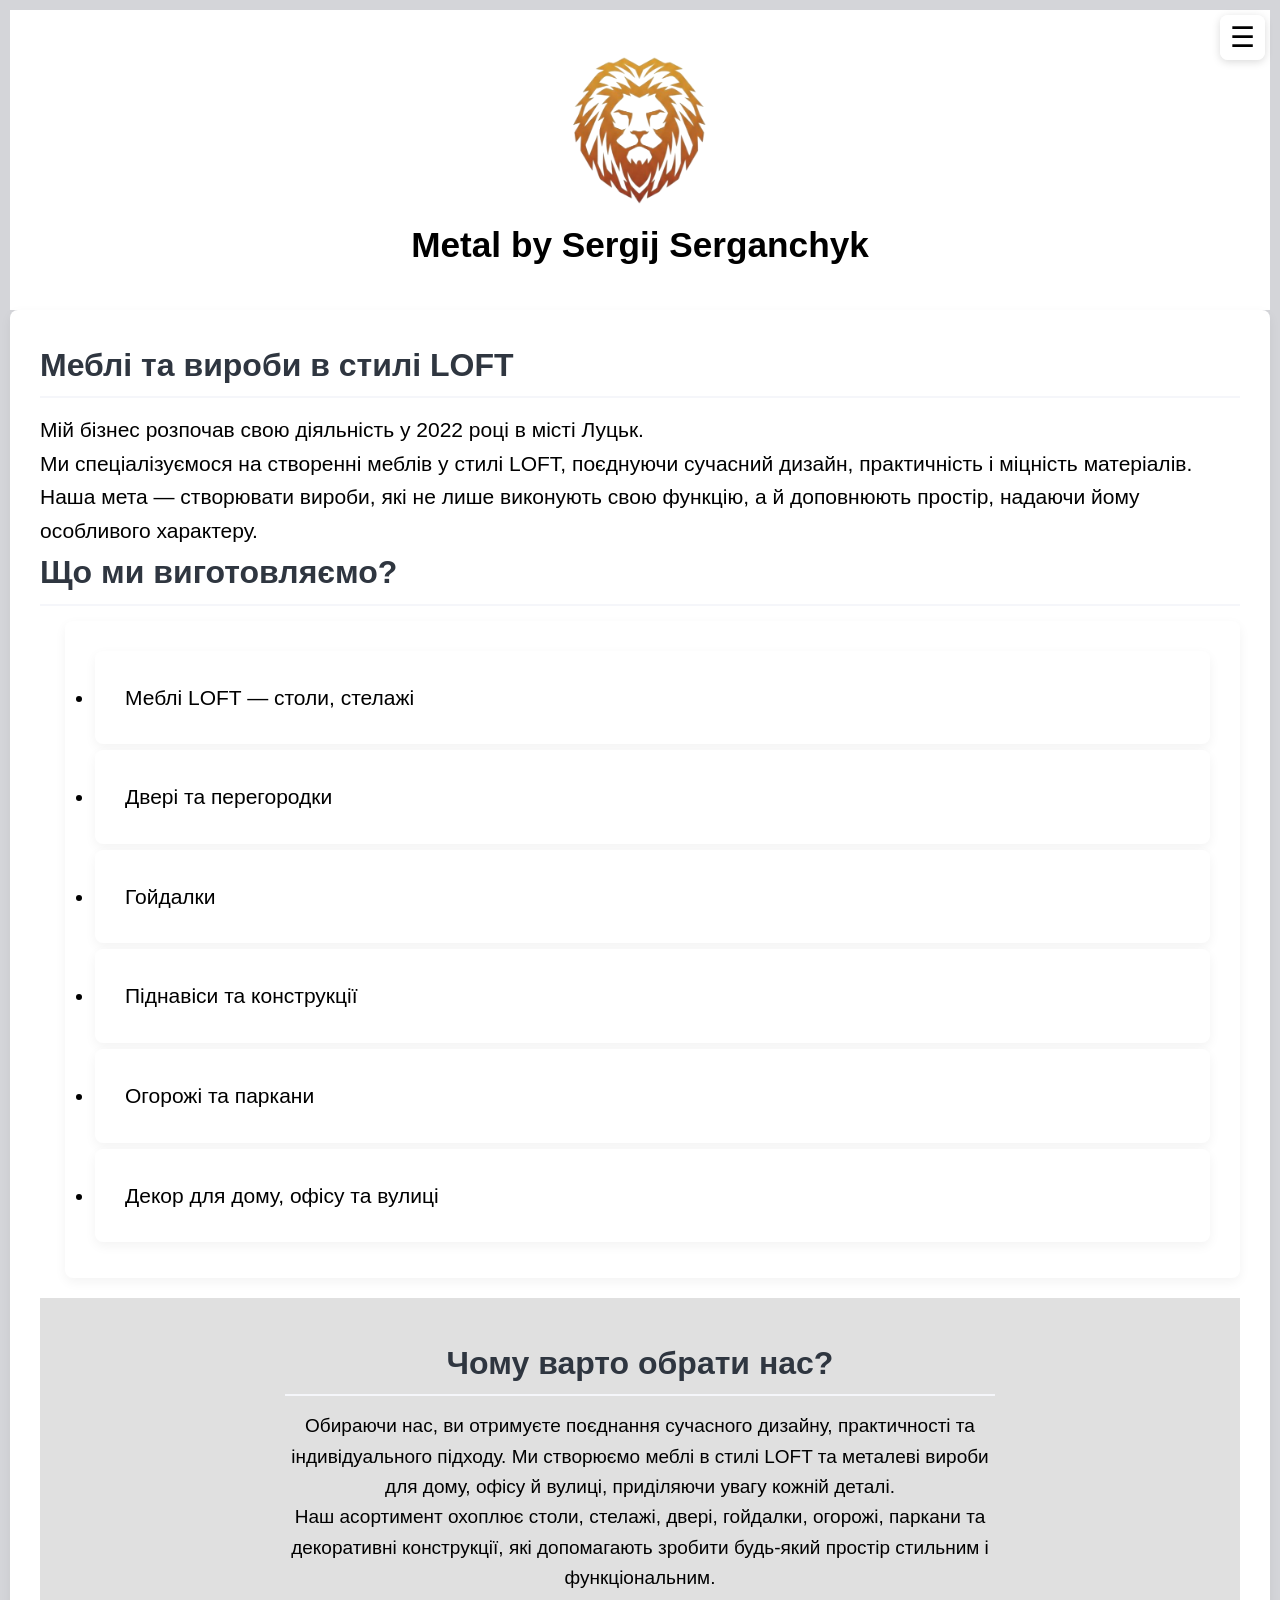
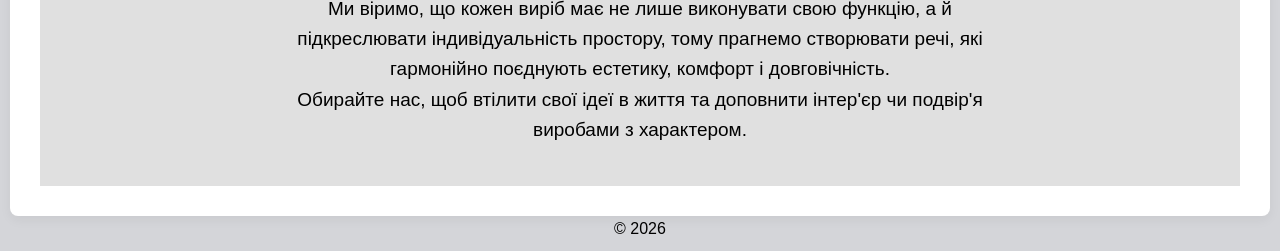
<file: index.html>
<!DOCTYPE html>
<html lang="uk">
<head>
  <meta charset="UTF-8">
  <meta name="viewport" content="width=device-width, initial-scale=1.0">
  <title>Sergij Serganchyk</title>
  <link rel="stylesheet" href="style.css">
  <script src="script.js" defer></script>
</head>
<body>
 <header class="header">
  <img class="header-logo" src="images/logo.jpg" alt="">
        <h1 class="header-h1">Metal by Sergij Serganchyk</h1>
    </header>

    <main class="main-content">
      <section>
              <div>
              <h2 class=".main-content h2">Меблі та вироби в стилі LOFT</h2>
             <p>Мій бізнес розпочав свою діяльність у 2022 році в місті Луцьк. 
              <br>
               Ми спеціалізуємося на створенні меблів у стилі LOFT, поєднуючи сучасний дизайн, 
               практичність і міцність матеріалів. 
               <br> 
               Наша мета — створювати вироби, які не лише виконують 
               свою функцію, а й доповнюють простір, надаючи йому особливого характеру.</p>
              <h2>Що ми виготовляємо?</h2>
              <div class="container-div">
                <ul class="main-content ul">
                  <li class="main-content li">Меблі LOFT — столи, стелажі</li>
                  <li class="main-content li">Двері та перегородки</li>
                  <li class="main-content li">Гойдалки</li>
                  <li class="main-content li">Піднавіси та конструкції</li>
                  <li class="main-content li">Огорожі та паркани</li>
                  <li class="main-content li">Декор для дому, офісу та вулиці</li>
                </ul>
              </div>
            </div>
            </section>
            <section class="about-section">
              <div class="container">
            <h2> Чому варто обрати нас?</h2>
            <p class="end-text">Обираючи нас, ви отримуєте поєднання сучасного дизайну, практичності та 
              індивідуального підходу. Ми створюємо меблі в стилі LOFT та металеві вироби для дому,
               офісу й вулиці, приділяючи увагу кожній деталі. 
               <br>
               Наш асортимент охоплює столи, стелажі, 
               двері, гойдалки, огорожі, паркани та декоративні конструкції, які допомагають 
               зробити будь-який простір стильним і функціональним. 
               <br>
               Ми віримо, що кожен виріб має не лише виконувати свою функцію, а й 
                підкреслювати індивідуальність простору, тому прагнемо створювати речі, які 
                гармонійно поєднують естетику, комфорт і довговічність.
                <br>
               Обирайте нас, щоб втілити свої 
                ідеї в життя та доповнити інтер'єр чи подвір'я виробами з характером.</p>
                </div>
            </section>
        </main>

      <button id="sidebar-toggle" class="burger-btn">&#9776;</button>

        <aside id="sidebar" class="sidebar">
  <nav class="sidebar-menu">
    <a href="index.html">Про нас</a>
    <a href="photo.html">Фототека</a>
    <a href="contacts.html">Контакти</a>
    <a href="social.html">Соц.Мережі</a>
  </nav>
</aside>



    <footer class="footer">
        <p>&copy; 2026</p>
    </footer>

</body>
</html>

</body>
</html>
</file>
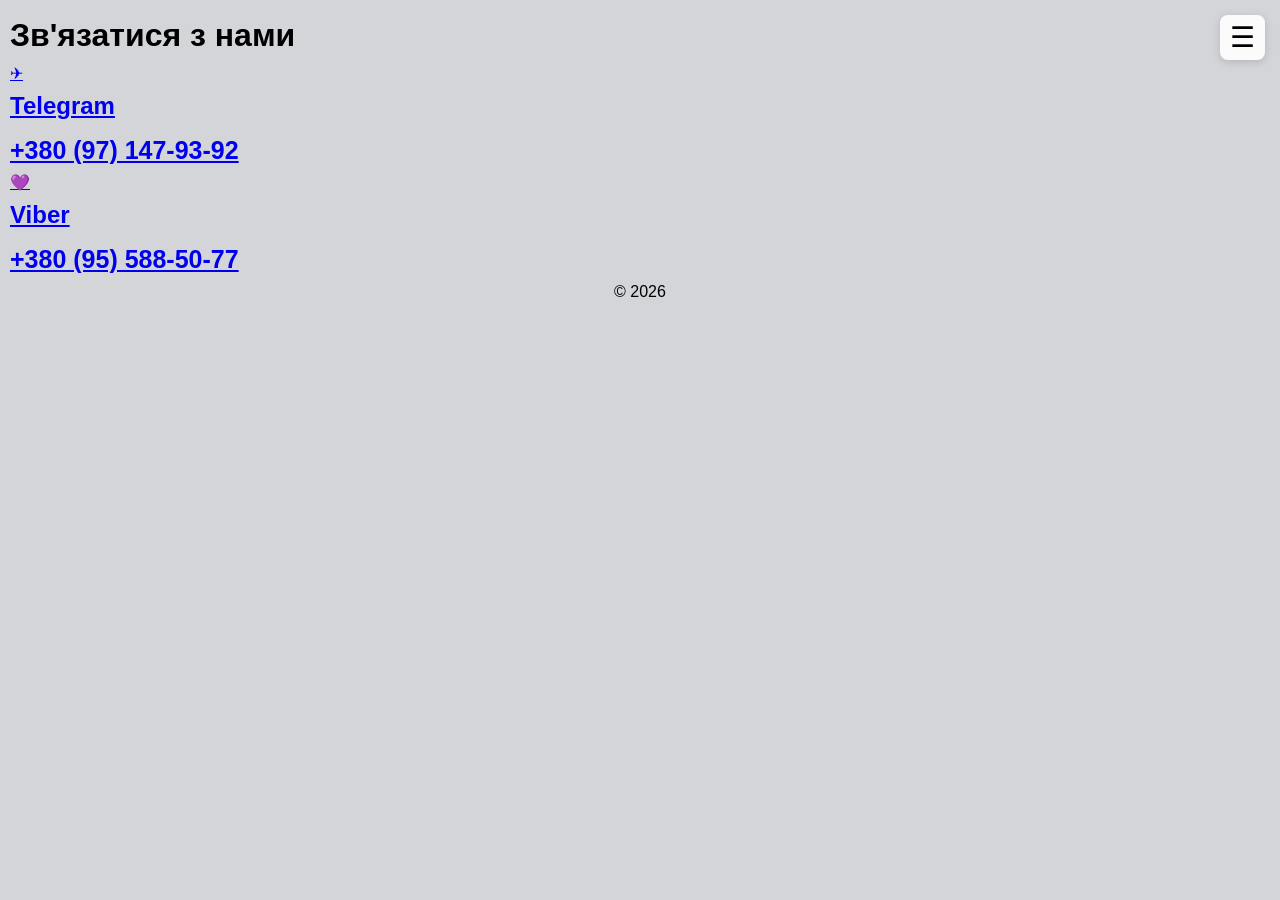
<file: contacts.html>
<!DOCTYPE html>
<html lang="en">
<head>
  <meta charset="UTF-8">
  <meta name="viewport" content="width=device-width, initial-scale=1.0">
  <title>Контакти</title>
  <link rel="stylesheet" href="style.css">
  <script src="script.js" defer></script>
</head>
<body>
  <button id="sidebar-toggle" class="burger-btn">&#9776;</button>

        <aside id="sidebar" class="sidebar">
  <nav class="sidebar-menu">
    <a href="index.html">Про нас</a>
    <a href="photo.html">Фототека</a>
    <a href="contacts.html">Контакти</a>
    <a href="social.html">Соц.Мережі</a>
  </nav>
</aside>
<main class="contacts-container">
    <h1 class="contacts-title">Зв'язатися з нами</h1>
<a href="tel:+380971479392" class="messenger-card phone-card">
    <span class="messenger-icon">✈</span>
    <h2>Telegram</h2>
    <p>+380 (97) 147-93-92</p>
<a href="tel:+380955885077" class="messenger-card phone-card">
    <span class="messenger-icon">💜</span>
    <h2>Viber</h2>
    <p>+380 (95) 588-50-77</p>
  </a>
  <footer class="footer">
        <p>&copy; 2026</p>
    </footer>
</body>
</html>
</file>
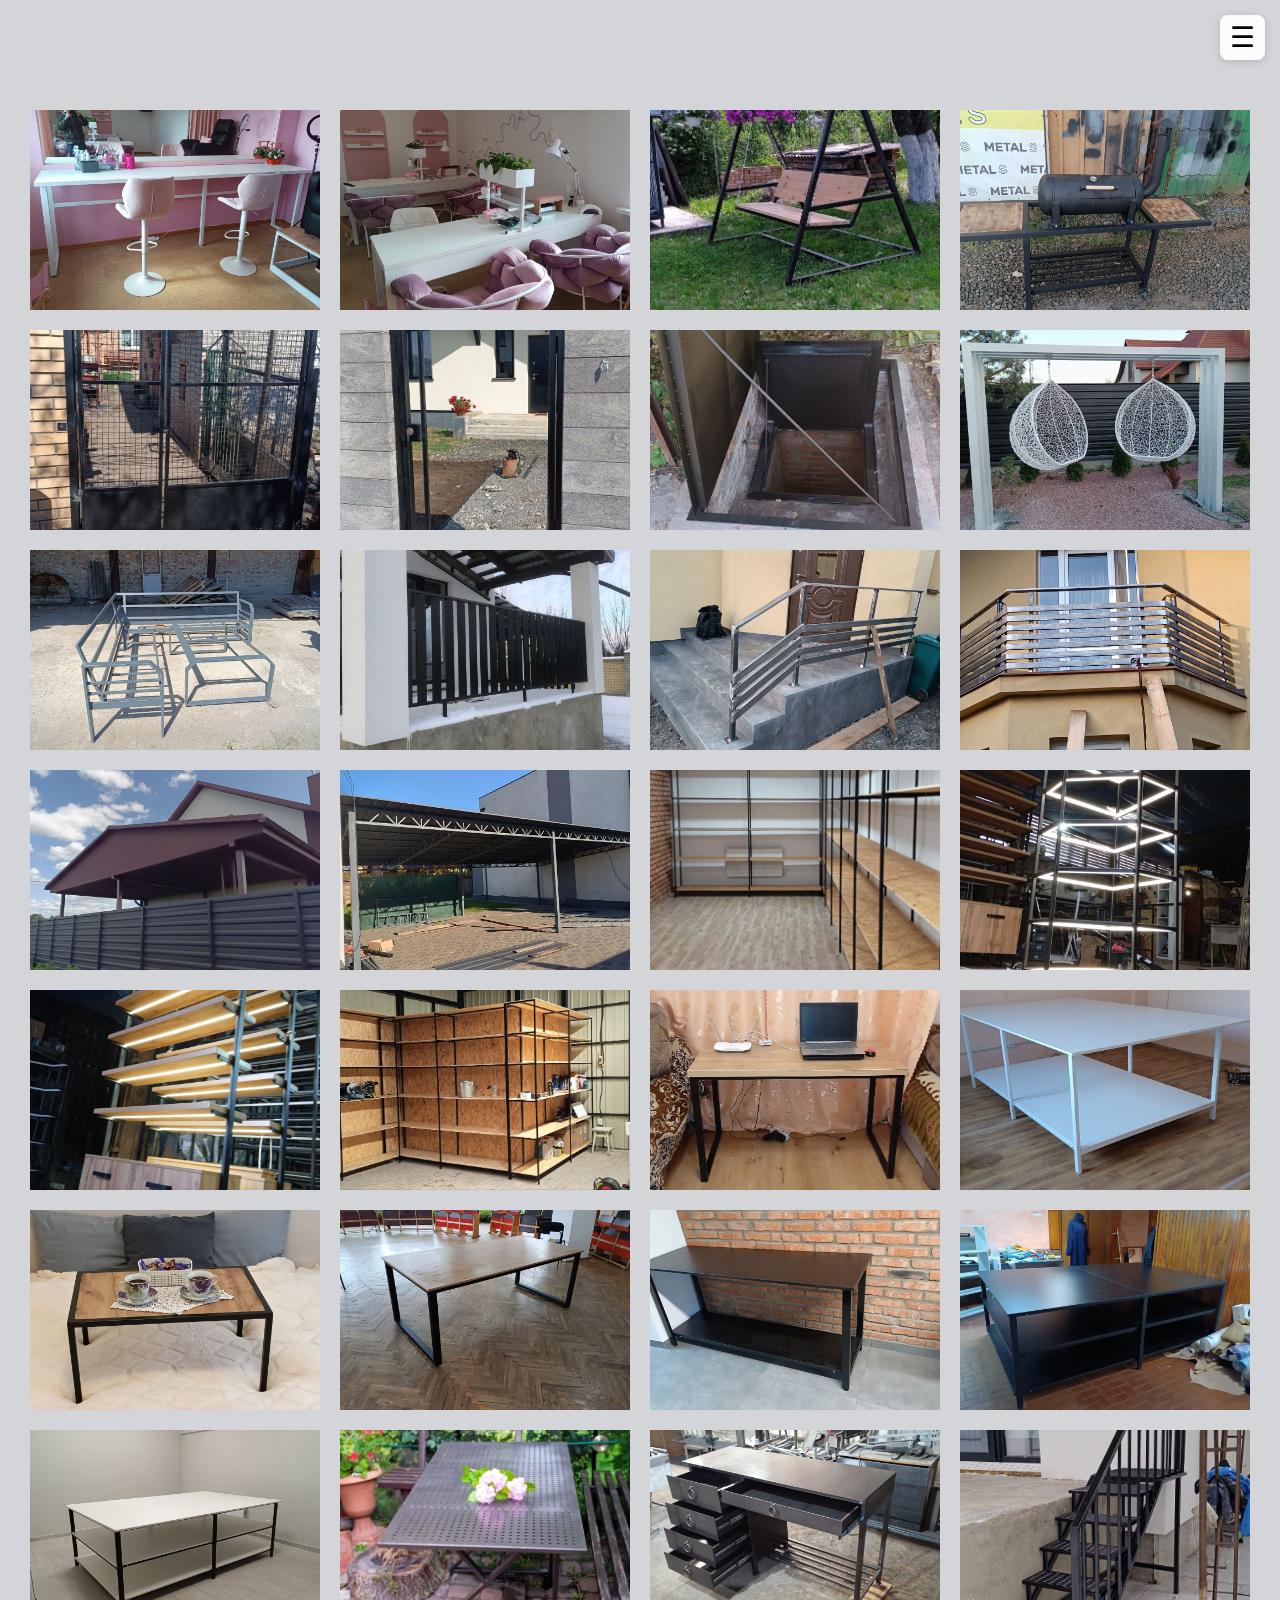
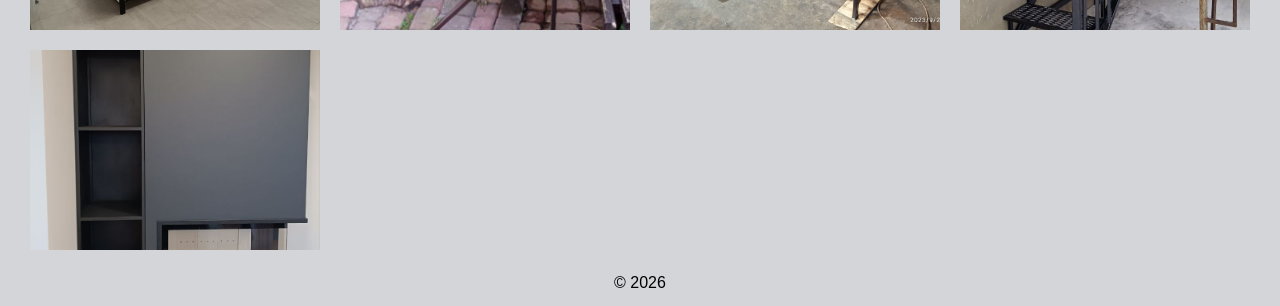
<file: photo.html>
<!DOCTYPE html>
<html lang="uk">
<head>
  <meta charset="UTF-8">
  <meta name="viewport" content="width=device-width, initial-scale=1.0">
  <title>Фототека</title>
  <link rel="stylesheet" href="style.css">
  <script src="script.js" defer></script>
</head>
<body>
  <button id="sidebar-toggle" class="burger-btn">&#9776;</button>

        <aside id="sidebar" class="sidebar">
  <nav class="sidebar-menu">
    <a href="index.html">Про нас</a>
    <a href="photo.html">Фототека</a>
    <a href="contacts.html">Контакти</a>
    <a href="social.html">Соц.Мережі</a>
  </nav>
</aside>



<div class="gallery-grid">
  
  <img src="images/офіс1.jpg" alt="" class="gallery-item">
  <img src="images/офіс2.jpg" alt="" class="gallery-item">
  <img src="images/гойдалка1.jpg" alt="" class="gallery-item">
  <img src="images/буржуйка1.jpg" alt="" class="gallery-item">
  <img src="images/ворота1.jpg" alt="" class="gallery-item">
  <img src="images/ворота2.jpg" alt="" class="gallery-item">
  <img src="images/двері1.jpg" alt="" class="gallery-item">
  <img src="images/двір1.jpg" alt="" class="gallery-item">
  <img src="images/конструкція1.jpg" alt="" class="gallery-item">
  <img src="images/паркан1.jpg" alt="" class="gallery-item">
  <img src="images/паркан2.jpg" alt="" class="gallery-item">
  <img src="images/паркан3.jpg" alt="" class="gallery-item">
  <img src="images/піднавіс1.jpg" alt="" class="gallery-item">
  <img src="images/піднавіс2.jpg" alt="" class="gallery-item">
  <img src="images/стелаж1.jpg" alt="" class="gallery-item">
  <img src="images/стелаж2.jpg" alt="" class="gallery-item">
  <img src="images/стелаж3.jpg" alt="" class="gallery-item">
  <img src="images/стелаж4.jpg" alt="" class="gallery-item">
  <img src="images/стіл1.jpg" alt="" class="gallery-item">
  <img src="images/стіл2.jpg" alt="" class="gallery-item">
  <img src="images/стіл3.jpg" alt="" class="gallery-item">
  <img src="images/стіл4.jpg" alt="" class="gallery-item">
  <img src="images/стіл5.jpg" alt="" class="gallery-item">
  <img src="images/стіл6.jpg" alt="" class="gallery-item">
  <img src="images/стіл7.jpg" alt="" class="gallery-item">
  <img src="images/стіл8.jpg" alt="" class="gallery-item">
  <img src="images/стіл9.jpg" alt="" class="gallery-item">
  <img src="images/сходитапаркан4.jpg" alt="" class="gallery-item">
  <img src="images/шафа1.jpg" alt="" class="gallery-item">
</div>


<div id="gallery-lightbox" class="lightbox">
    <span class="close-btn">&times;</span>
    <button class="arrow-btn prev-btn">❮</button>
    <button class="arrow-btn next-btn">❯</button>
    
    
    <img id="lightbox-img" src="images/офіс1.jpg" alt="Повний розмір">
  </div>

<footer class="footer">
    <p>&copy; 2026</p>
</footer>
</body>
</html>
</file>
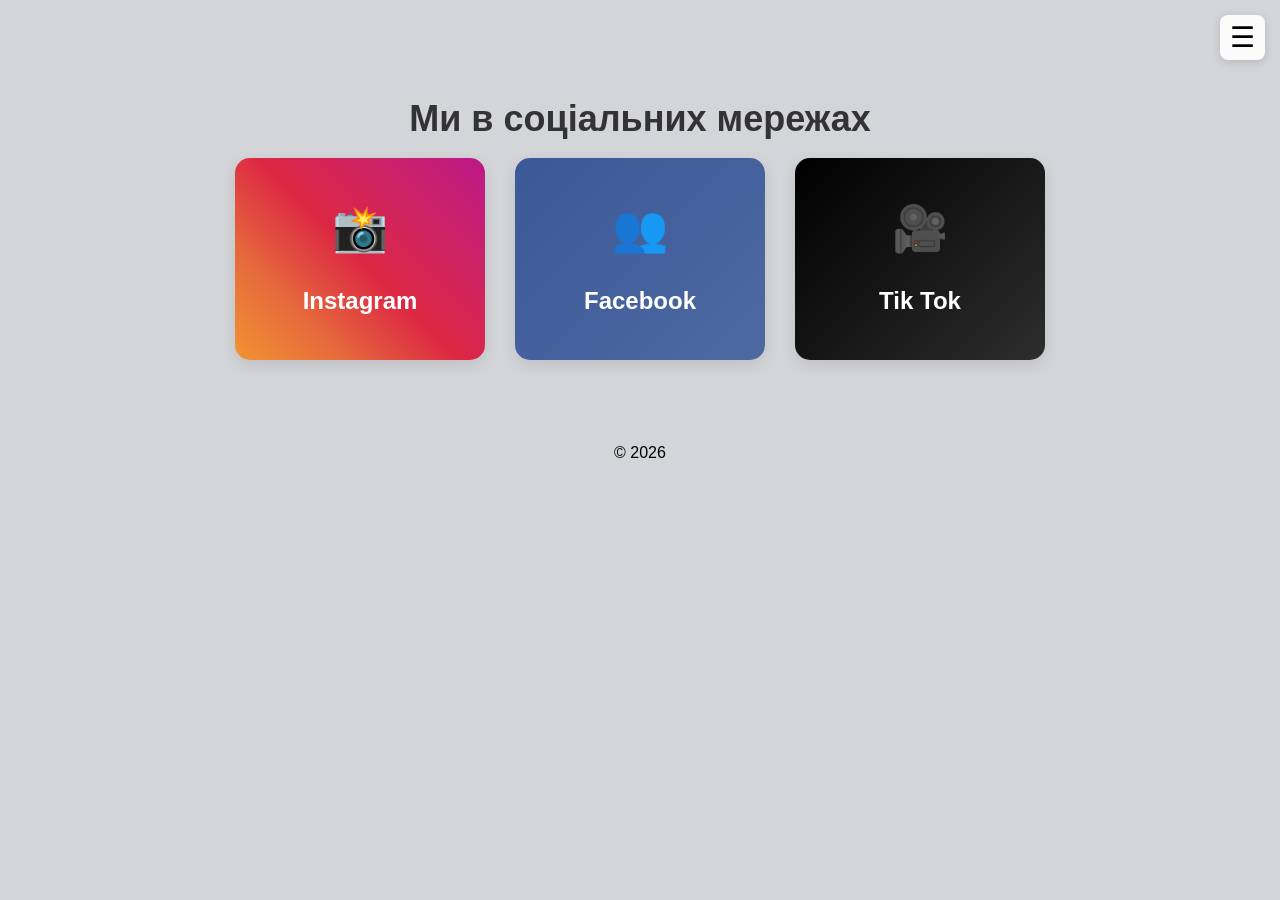
<file: social.html>
<!DOCTYPE html>
<html lang="en">
<head>
  <meta charset="UTF-8">
  <meta name="viewport" content="width=device-width, initial-scale=1.0">
  <title>Соціальні мережі</title>
  <link rel="stylesheet" href="style.css">
  <script src="script.js" defer></script>
</head>
<body>
  <button id="sidebar-toggle" class="burger-btn">&#9776;</button>

        <aside id="sidebar" class="sidebar">
  <nav class="sidebar-menu">
    <a href="index.html">Про нас</a>
    <a href="photo.html">Фототека</a>
    <a href="contacts.html">Контакти</a>
    <a href="social.html">Соц.Мережі</a>
  </nav>
</aside>

  <main class="social-container">
    <h1 class="social-title">Ми в соціальних мережах</h1>

    <div class="social-grid">
      <a href="https://www.instagram.com/sergij_serganchyk?rpxt=dXlrYWQ4cDM3M3pt" 
      target="_blank" class="social-card instagram">
        <span class="social-icon">📸</span>
        <h2>Instagram</h2>
      </a>

      <a href="https://www.facebook.com/share/1CbziwCtso/?mibextid=wwXIfr" target="_blank" class="social-card facebook">
        <span class="social-icon">👥</span>

        <h2>Facebook</h2>
      </a>

      <a href="https://www.tiktok.com/@seghanchuk.metal?_r=1&_t=ZS-9AmFoQpyO2e" 
      target="_blank" class="social-card tiktok">
        <span class="social-icon">🎥</span>
        <h2>Tik Tok</h2> 
      </a>

    </div>
  </main>

  <footer class="footer">
    <p>&copy; 2026</p>
  </footer>

</body>
</html>
</file>
<file: style.css>
* {
    box-sizing: border-box;
    margin: 0;
    padding: 0;
}

body {
    font-family: 'Segoe UI', Arial, sans-serif;
    line-height: 1.6;
    background-color: #d4d5d9;
    color: #000000;
    display: flex;
    flex-direction: column;
    min-height: 100vh;
    padding: 10px;
}


.header {
    background-color: #ffffff;
    color: #000000;
    padding: 25px 0;
    text-align: center;
}

.header-logo {
    max-width: 150px;
    height: auto;
}

.header h1 {
    font-size: 2.2rem;
    margin-bottom: 12px;
}


.main-content {
    flex: 3; 
    background: #ffffff;
    padding: 30px;
    border-radius: 8px;
    box-shadow: 0 4px 12px rgba(0,0,0,0.05);
    font-size: 21px;
}

.main-content h2 {
    color: #2f3640;
    margin-bottom: 15px;
    border-bottom: 2px solid #f5f6fa;
    padding-bottom: 5px;
    font-size: 2.0rem;
}


.main-content ul {
    margin: 10px 0 20px 25px;
}

.main-content li {
    margin-bottom: 6px;
}

.burger-btn {
  position: fixed;
  top: 15px;
  right: 15px;
  font-size: 28px;
  background-color: rgba(255, 255, 255, 0.9);
  color: #000000; 
  border: none;
  border-radius: 8px; 
  width: 45px;
  height: 45px;
  cursor: pointer;
  z-index: 1001; 
  display: flex;
  align-items: center;
  justify-content: center;
  box-shadow: 0 2px 8px rgba(0,0,0,0.15); 
}

.sidebar {
  position: fixed;
  top: 0;
  right: 0;
  width: 250px; 
  height: 100vh;
  background-color: #e0e0e0;
  z-index: 1000;
  transition: transform 0.3s ease-in-out; 

  
  transform: translateX(100%);
  transition: transform 0.3s ease-in-out;
  z-index: 1000;
}


.sidebar.active {
  transform: translateX(0); 
}


.sidebar-menu {
  display: flex;
  flex-direction: column;
  gap: 15px;
}

.sidebar-menu a {
  text-decoration: none;
  color: #000;
  font-size: 24px;
  font-weight: bold;
  text-align: right; 
  display: block;
}

 .footer {
    text-align: center;
 }

 @media (max-width: 786px) {

 }

.about-section {
  background-color: #e0e0e0; 
  width: 100%;
  padding: 40px 0; 
}

.about-section .container {
  max-width: 750px;    
  margin: 0 auto;       
  text-align: center;  
  padding: 0 20px;    
  font-size: 19px;  
}


.gallery-grid {
  display: grid;
  grid-template-columns: repeat(auto-fit, minmax(250px, 1fr));
  gap: 20px;
  padding: 20px;
  margin-top: 80px;
}

.gallery-item {
  width: 100%;
  height: 200px;
  object-fit: cover; 
  cursor: pointer;
  transition: transform 0.2s;
}

.gallery-item:hover {
  transform: scale(1.03); 
}


.lightbox {
  display: none; 
  position: fixed;
  top: 0;
  left: 0;
  width: 100%;
  height: 100%;
  background-color: rgba(0, 0, 0, 0.9);
  z-index: 2000;
  justify-content: center;
  align-items: center;
}




 #lightbox-img {
  max-width: 85%;
  max-height: 85%;
  object-fit: contain;   
};



.close-btn {
  position: absolute;
  top: 30px;
  right: 40px;
  color: #fff;
  font-size: 50px;
  cursor: pointer;
}


.arrow-btn {
  position: absolute;
  top: 50%;
  transform: translateY(-50%);
  background: rgba(255, 255, 255, 0.2);
  border: none;
  color: white;
  font-size: 40px;
  padding: 15px 20px;
  cursor: pointer;
  transition: background 0.3s;
}

.arrow-btn:hover {
  background: rgba(255, 255, 255, 0.5);
}

.prev-btn { left: 20px; }  
.next-btn { right: 20px; } 


.phone-card p {
  font-size: 25px; 
  font-weight: bold;
  margin-top: 5px;
}



.social-container {
  max-width: 900px;
  margin: 60px auto;
  padding: 20px;
  text-align: center;
}

.social-title {
  font-size: 36px;
  margin-bottom: 10px;
  color: #333;
}

.social-subtitle {
  font-size: 18px;
  color: #666;
  margin-bottom: 40px;
}


.social-grid {
  display: flex;
  justify-content: center;
  gap: 30px;
  flex-wrap: wrap; 
}


.social-card {
  display: flex;
  flex-direction: column;
  align-items: center;
  justify-content: center;
  width: 250px;
  padding: 35px 20px;
  border-radius: 15px;
  text-decoration: none;
  color: white !important; 
  box-shadow: 0 5px 15px rgba(0, 0, 0, 0.1);
  transition: transform 0.3s ease, box-shadow 0.3s ease;
}


.social-card:hover {
  transform: translateY(-5px);
  box-shadow: 0 8px 25px rgba(0, 0, 0, 0.2);
}

.social-icon {
  font-size: 45px;
  margin-bottom: 12px;
}

.social-card h2 {
  font-size: 24px;
  margin: 5px 0;
}

.social-card p {
  font-size: 14px;
  opacity: 0.9;
  margin: 0;
}

.instagram {
  background: linear-gradient(45deg, #f09433 0%, #e6683c 25%, #dc2743 50%, #cc2366 75%, #bc1888 100%);
}


.facebook {
  background: linear-gradient(135deg, #3b5998, #4e69a2);
}


.tiktok {
  background: linear-gradient(135deg, #000000, #2d2d2d);
}
</file>
